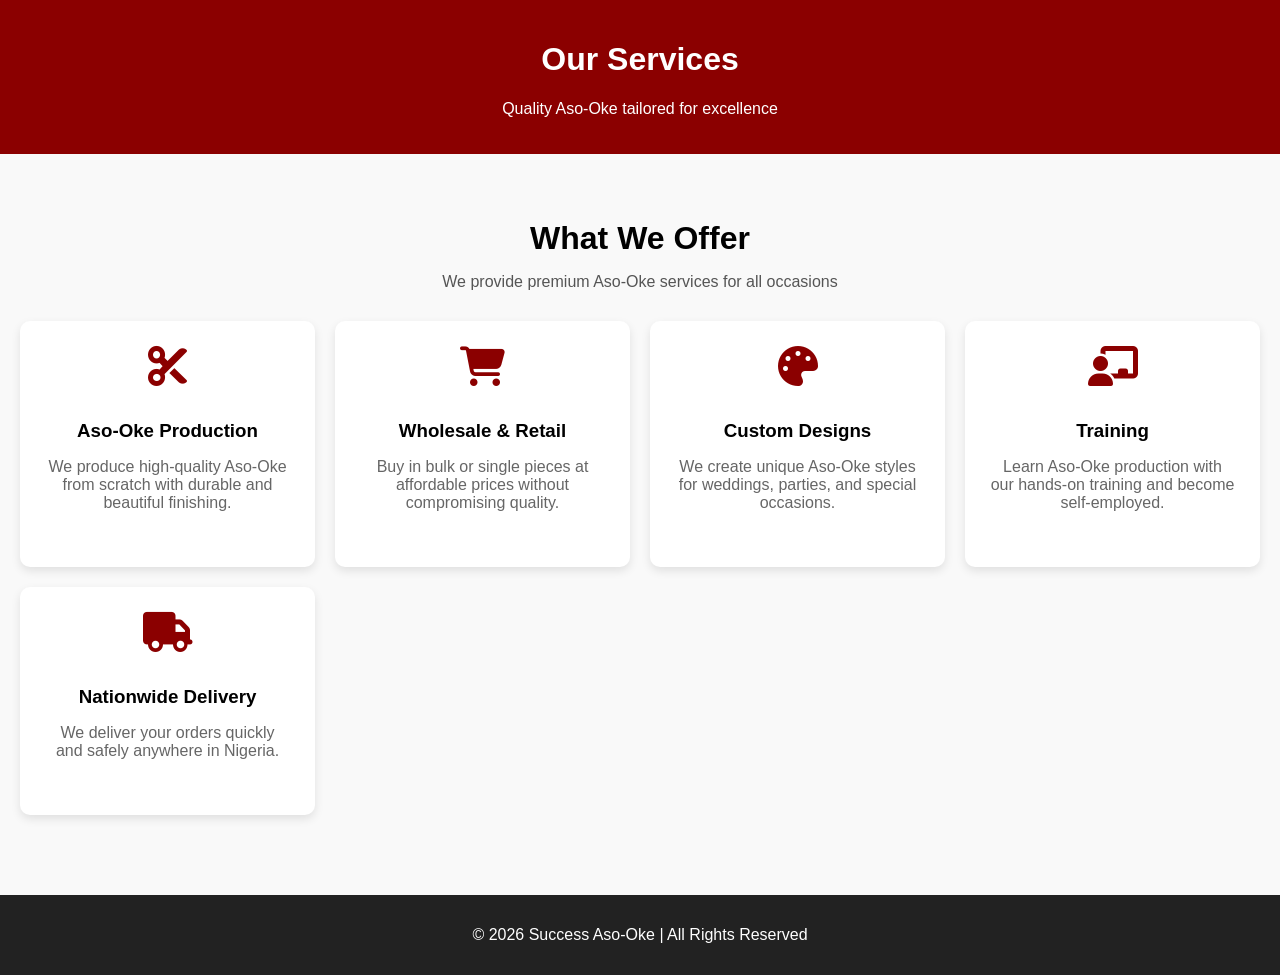
<file: serv.html>
<!DOCTYPE html>
<html lang="en">
<head>
<meta charset="UTF-8">
<meta name="viewport" content="width=device-width, initial-scale=1.0">
<title>Our Services - Success Aso-Oke</title>

<style>
body {
    font-family: Arial, sans-serif;
    margin: 0;
    background: #f9f9f9;
}

/* Header */
header {
    background: #8B0000;
    color: white;
    text-align: center;
    padding: 20px;
}

/* Section */
.services {
    padding: 40px 20px;
    text-align: center;
}

.services h2 {
    font-size: 32px;
    margin-bottom: 10px;
}

.services p {
    color: #555;
    margin-bottom: 30px;
}

/* Grid */
.service-container {
    display: grid;
    grid-template-columns: repeat(auto-fit, minmax(250px, 1fr));
    gap: 20px;
}

/* Card */
.service-card {
    background: white;
    padding: 25px;
    border-radius: 10px;
    box-shadow: 0 4px 10px rgba(0,0,0,0.1);
    transition: 0.3s;
}

.service-card:hover {
    transform: translateY(-5px);
}

/* Icon */
.service-card i {
    font-size: 40px;
    color: #8B0000;
    margin-bottom: 15px;
}

.service-card h3 {
    margin-bottom: 10px;
}

.service-card p {
    color: #666;
}

/* Footer */
footer {
    background: #222;
    color: white;
    text-align: center;
    padding: 15px;
    margin-top: 40px;
}
</style>

<!-- Font Awesome for icons -->
<link rel="stylesheet" href="https://cdnjs.cloudflare.com/ajax/libs/font-awesome/6.5.0/css/all.min.css">

</head>

<body>

<header>
    <h1>Our Services</h1>
    <p>Quality Aso-Oke tailored for excellence</p>
</header>

<section class="services">
    <h2>What We Offer</h2>
    <p>We provide premium Aso-Oke services for all occasions</p>

    <div class="service-container">

        <div class="service-card">
            <i class="fas fa-scissors"></i>
            <h3>Aso-Oke Production</h3>
            <p>We produce high-quality Aso-Oke from scratch with durable and beautiful finishing.</p>
        </div>

        <div class="service-card">
            <i class="fas fa-shopping-cart"></i>
            <h3>Wholesale & Retail</h3>
            <p>Buy in bulk or single pieces at affordable prices without compromising quality.</p>
        </div>

        <div class="service-card">
            <i class="fas fa-palette"></i>
            <h3>Custom Designs</h3>
            <p>We create unique Aso-Oke styles for weddings, parties, and special occasions.</p>
        </div>

        <div class="service-card">
            <i class="fas fa-chalkboard-teacher"></i>
            <h3>Training</h3>
            <p>Learn Aso-Oke production with our hands-on training and become self-employed.</p>
        </div>

        <div class="service-card">
            <i class="fas fa-truck"></i>
            <h3>Nationwide Delivery</h3>
            <p>We deliver your orders quickly and safely anywhere in Nigeria.</p>
        </div>

    </div>
</section>

<footer>
    <p>© 2026 Success Aso-Oke | All Rights Reserved</p>
</footer>
</body>
</html>
</file>
